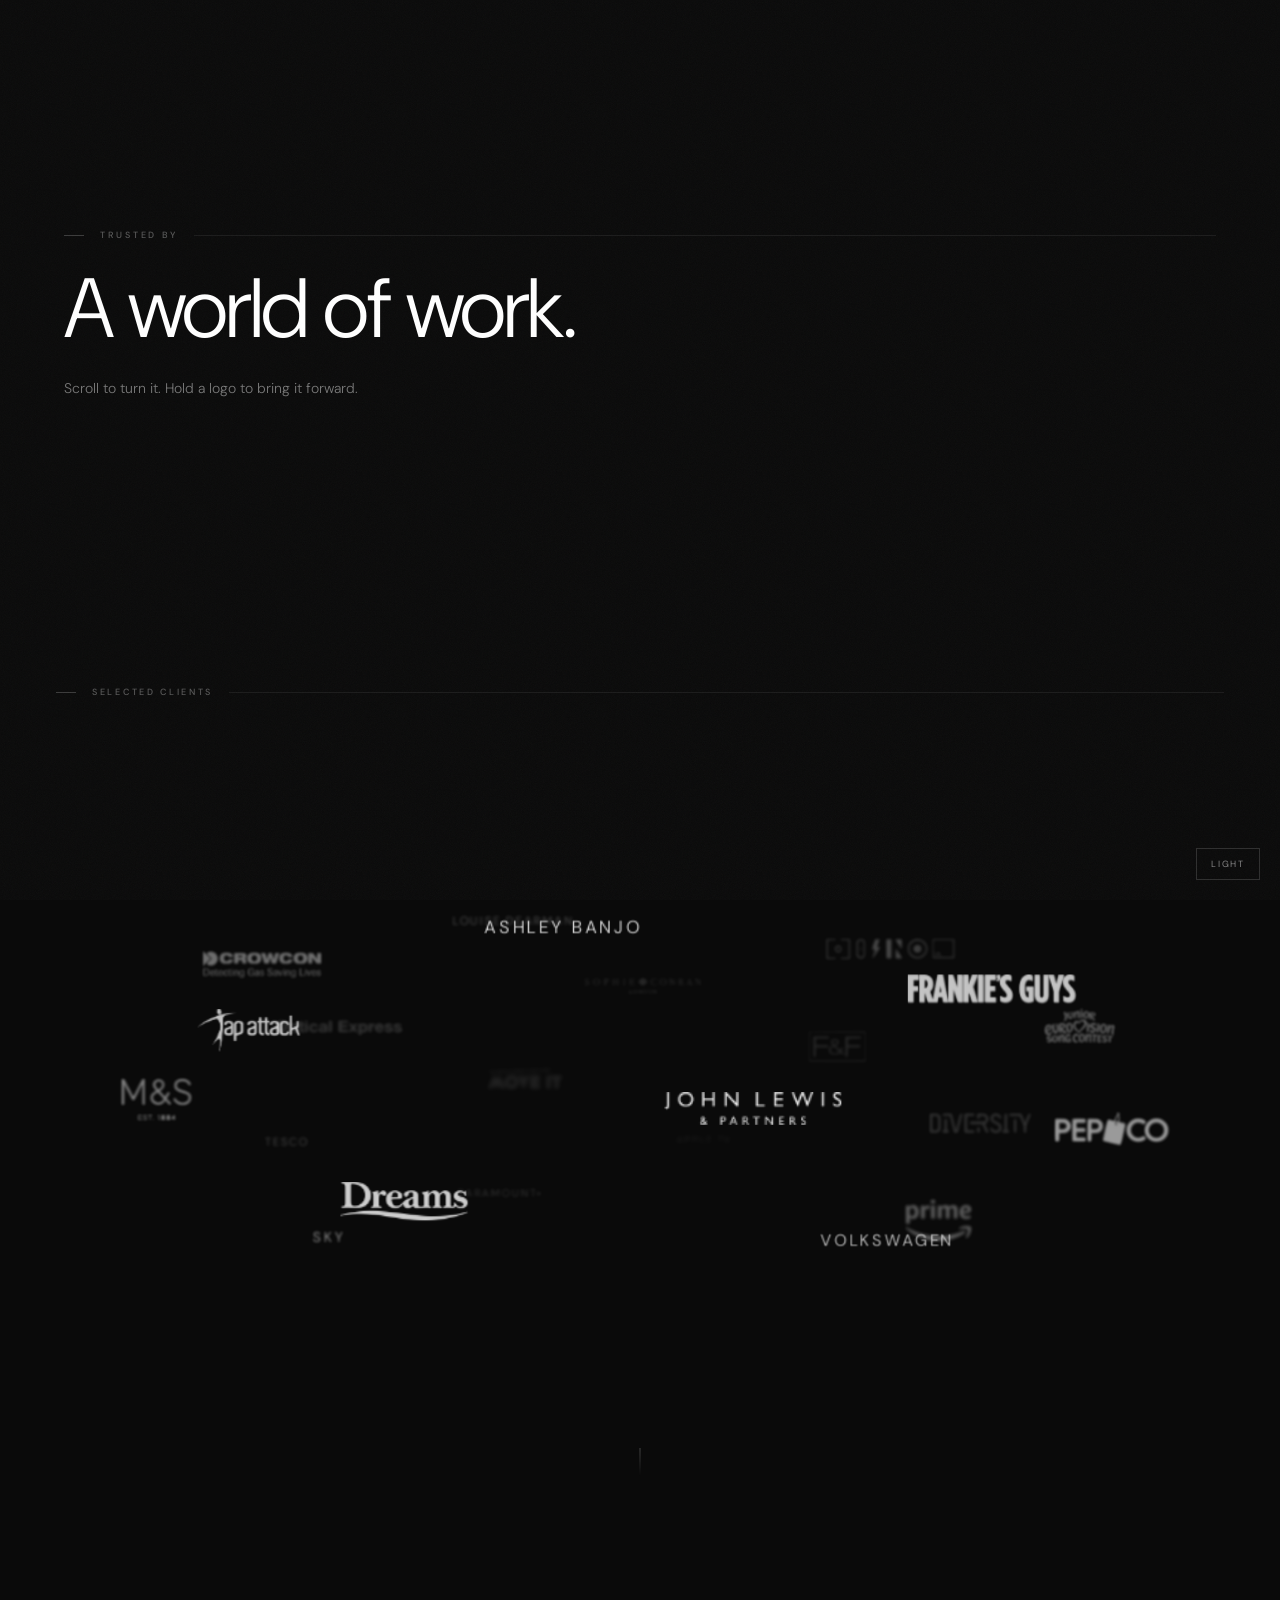
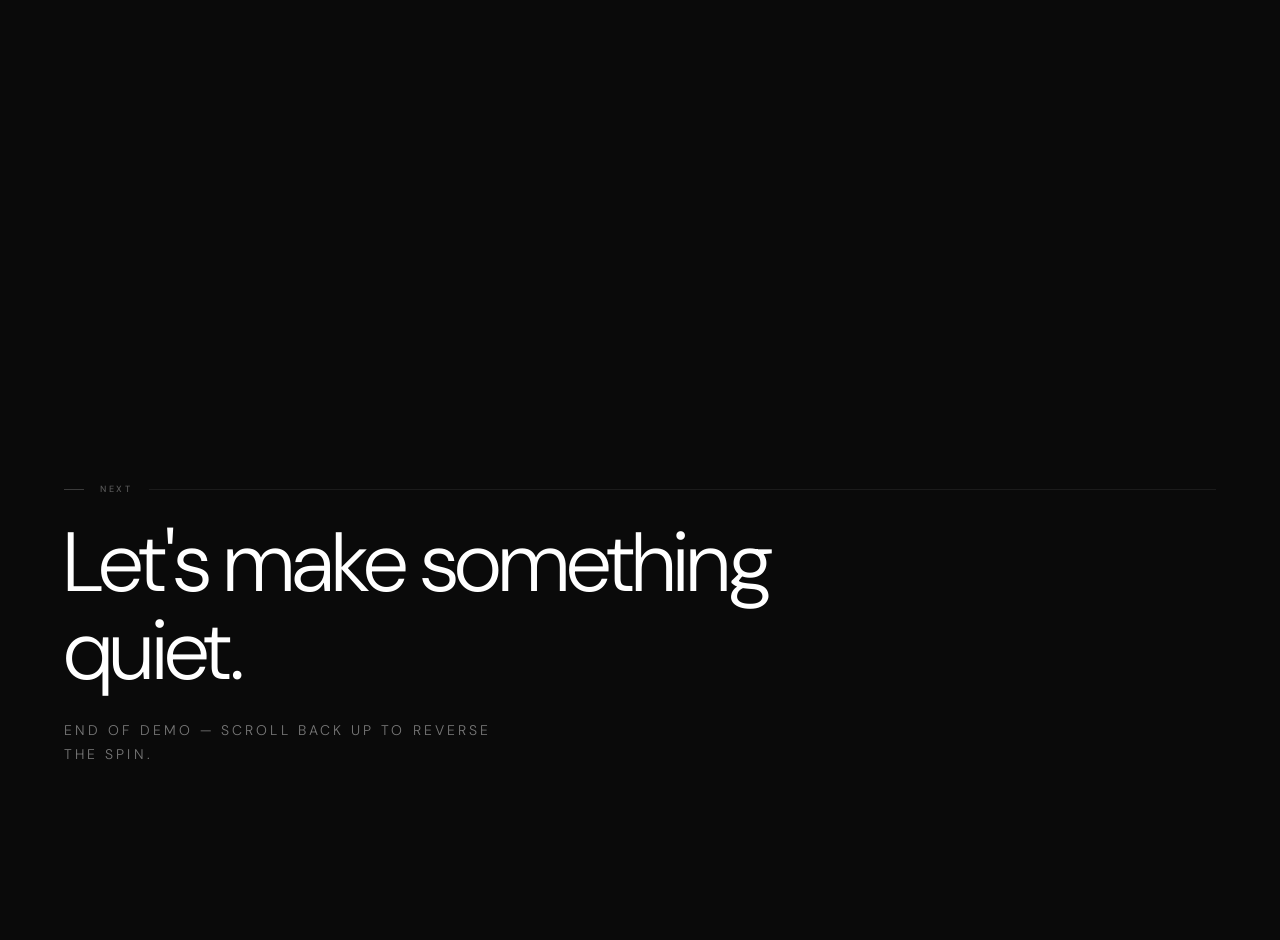
<file: logo-sphere.html>
<!DOCTYPE html>
<html lang="en" data-theme="dark">
<head>
<meta charset="UTF-8" />
<meta name="viewport" content="width=device-width, initial-scale=1.0" />
<meta name="robots" content="noindex, nofollow" />
<title>Quiet Media — Logo Sphere</title>
<link rel="preconnect" href="https://fonts.googleapis.com" />
<link rel="preconnect" href="https://fonts.gstatic.com" crossorigin />
<link href="https://fonts.googleapis.com/css2?family=DM+Sans:wght@300;400;500&display=swap" rel="stylesheet" />
<style>
  :root {
    --bg-primary: #0A0A0A;
    --fg-primary: #FFFFFF;
    --fg-rgb: 255, 255, 255;
    --qm-cream: #EDECE8;
    --font-sans: 'DM Sans', 'Helvetica Neue', Arial, sans-serif;
    --ease-out: cubic-bezier(0.16, 1, 0.3, 1);
  }
  html[data-theme="light"] {
    --bg-primary: #F5F4F2;
    --fg-primary: #0A0A0A;
    --fg-rgb: 10, 10, 10;
  }

  *, *::before, *::after { box-sizing: border-box; margin: 0; padding: 0; }
  html { -webkit-font-smoothing: antialiased; -moz-osx-font-smoothing: grayscale; }
  body {
    font-family: var(--font-sans);
    font-weight: 300;
    background: var(--bg-primary);
    color: var(--fg-primary);
    overflow-x: hidden;
  }

  /* film grain */
  body::after {
    content: '';
    position: fixed; inset: 0; z-index: 1000; pointer-events: none;
    background-image: url("data:image/svg+xml,%3Csvg viewBox='0 0 256 256' xmlns='http://www.w3.org/2000/svg'%3E%3Cfilter id='grain'%3E%3CfeTurbulence type='fractalNoise' baseFrequency='0.9' numOctaves='4' stitchTiles='stitch'/%3E%3C/filter%3E%3Crect width='100%25' height='100%25' filter='url(%23grain)' opacity='0.035'/%3E%3C/svg%3E");
    background-size: 200px;
  }

  .eyebrow {
    display: flex; align-items: center; gap: 16px;
    font-size: 9px; font-weight: 500; letter-spacing: 0.3em; text-transform: uppercase;
    color: rgba(var(--fg-rgb), 0.32);
  }
  .eyebrow::before { content: ''; width: 20px; height: 1px; background: rgba(var(--fg-rgb), 0.2); flex-shrink: 0; }
  .eyebrow::after { content: ''; flex: 1; height: 1px; background: rgba(var(--fg-rgb), 0.07); }

  /* ─── scroll scaffolding (demo page only) ─────────────────── */
  .spacer {
    min-height: 70vh;
    padding: clamp(24px, 5vw, 80px);
    display: flex; flex-direction: column; justify-content: center; gap: 24px;
  }
  .spacer h1 {
    font-weight: 300; letter-spacing: -0.02em; line-height: 1.05;
    font-size: clamp(38px, 7vw, 84px); max-width: 14ch;
  }
  .spacer p {
    font-size: 14px; line-height: 1.7; max-width: 46ch;
    color: rgba(var(--fg-rgb), 0.45);
  }
  .hint { font-size: 10px; letter-spacing: 0.22em; text-transform: uppercase; color: rgba(var(--fg-rgb), 0.28); }

  /* ─── the sphere section ──────────────────────────────────── */
  .sphere-section { height: 320vh; position: relative; }
  .sphere-sticky {
    position: sticky; top: 0;
    height: 100vh; width: 100%;
    display: flex; align-items: center; justify-content: center;
    overflow: hidden;
  }

  #stage {
    position: relative;
    width: 100%; height: 100%;
    cursor: default;
  }

  .node {
    position: absolute; top: 50%; left: 50%;
    transform-origin: center center;
    will-change: transform, opacity;
    pointer-events: none;   /* hover is hit-tested in JS, not by the DOM */
    -webkit-user-select: none; user-select: none;
  }
  .node img {
    display: block; width: auto; max-width: 150px;
    object-fit: contain;
    -webkit-user-drag: none;
  }
  .node span {
    display: block; white-space: nowrap;
    font-size: 13px; font-weight: 400; letter-spacing: 0.14em; text-transform: uppercase;
    color: var(--fg-primary);
  }

  /* readout */
  .readout {
    position: absolute; left: 50%; bottom: clamp(28px, 6vh, 56px);
    transform: translateX(-50%);
    text-align: center; pointer-events: none;
    display: flex; flex-direction: column; align-items: center; gap: 10px;
  }
  .readout .name {
    font-size: 11px; font-weight: 500; letter-spacing: 0.28em; text-transform: uppercase;
    color: rgba(var(--fg-rgb), 0.9);
    opacity: 0; transform: translateY(6px);
    transition: opacity 0.45s var(--ease-out), transform 0.45s var(--ease-out);
    min-height: 14px;
  }
  .readout .name.on { opacity: 1; transform: translateY(0); }
  .readout .rule { width: 1px; height: 28px; background: linear-gradient(to bottom, rgba(var(--fg-rgb),0.25), transparent); }

  .corner {
    position: absolute; top: clamp(24px, 5vw, 56px); left: clamp(24px, 5vw, 56px);
    right: clamp(24px, 5vw, 56px);
  }

  .theme-toggle {
    position: fixed; right: 20px; bottom: 20px; z-index: 1001;
    background: none; border: 1px solid rgba(var(--fg-rgb), 0.15);
    color: rgba(var(--fg-rgb), 0.5); font-family: var(--font-sans);
    font-size: 9px; letter-spacing: 0.2em; text-transform: uppercase;
    padding: 9px 14px; cursor: pointer; transition: all 0.3s var(--ease-out);
  }
  .theme-toggle:hover { color: var(--fg-primary); border-color: rgba(var(--fg-rgb), 0.4); }

  /* keep wide wordmarks inside the frame on narrower screens */
  @media (max-width: 1099px) {
    .node img { max-width: 120px; }
    .node span { font-size: 12px; }
  }
  @media (max-width: 699px) {
    .node img { max-width: 84px; }
    .node span { font-size: 10px; letter-spacing: 0.12em; }
  }

  @media (prefers-reduced-motion: reduce) {
    .readout .name { transition: none; }
  }
</style>
</head>
<body>

<section class="spacer">
  <div class="eyebrow">Trusted by</div>
  <h1>A world of work.</h1>
  <p>Scroll to turn it. Hold a logo to bring it forward.</p>
</section>

<section class="sphere-section">
  <div class="sphere-sticky">
    <div class="corner"><div class="eyebrow">Selected clients</div></div>
    <div id="stage"></div>
    <div class="readout">
      <div class="name" id="readout-name"></div>
      <div class="rule"></div>
    </div>
  </div>
</section>

<section class="spacer">
  <div class="eyebrow">Next</div>
  <h1>Let's make something quiet.</h1>
  <p class="hint">End of demo — scroll back up to reverse the spin.</p>
</section>

<button class="theme-toggle" id="themeToggle">Light</button>

<script>
(function () {
  'use strict';

  // ─── Client list ────────────────────────────────────────────
  // type 'url'  → local trimmed PNG in assets/logos/
  // type 'icon' → simpleicons CDN (rendered white, then tinted by filter)
  // type 'text' → wordmark set in DM Sans
  var ITEMS = [
    { type: 'icon', slug: 'paramountplus', name: 'Paramount+',  h: 46 },
    { type: 'url',  url: 'assets/logos/Amazon%20Prime.png', name: 'Amazon Prime', h: 42 },
    { type: 'icon', slug: 'sky',           name: 'Sky',          h: 42 },
    { type: 'icon', slug: 'appletv',       name: 'Apple TV',     h: 40 },
    { type: 'icon', slug: 'volkswagen',    name: 'Volkswagen',   h: 44 },
    { type: 'icon', slug: 'tesco',         name: 'Tesco',        h: 52 },
    { type: 'url',  url: 'assets/logos/Diversity.png',       name: 'Diversity',       h: 22 },
    { type: 'url',  url: 'assets/logos/Dreams.png',          name: 'Dreams',          h: 28 },
    { type: 'url',  url: 'assets/logos/MOVE%20IT.png',       name: 'Move It',         h: 28 },
    { type: 'url',  url: 'assets/logos/Pep%26Co.png',        name: 'Pep & Co',        h: 28 },
    { type: 'url',  url: 'assets/logos/M%26S.png',           name: 'M&S',             h: 38 },
    { type: 'url',  url: 'assets/logos/F%26F.png',           name: 'F&F',             h: 38 },
    { type: 'url',  url: 'assets/logos/John%20Lewis.png',    name: 'John Lewis',      h: 22 },
    { type: 'url',  url: 'assets/logos/Optical%20Express.png', name: 'Optical Express', h: 20 },
    { type: 'url',  url: 'assets/logos/Junior%20Eurovision.png', name: 'Junior Eurovision', h: 34 },
    { type: 'url',  url: 'assets/logos/Tap%20Attack.png',    name: 'Tap Attack',      h: 32 },
    { type: 'url',  url: 'assets/logos/Sophie%20Conran.png', name: 'Sophie Conran',   h: 20 },
    { type: 'url',  url: 'assets/logos/Frankies%20Guys.png', name: "Frankie's Guys",  h: 22 },
    { type: 'url',  url: 'assets/logos/Crowcon.png',         name: 'Crowcon',         h: 26 },
    { type: 'url',  url: 'assets/logos/International%20Collective.png', name: 'International Collective', h: 22 },
    { type: 'text', name: 'Ashley Banjo' },
    { type: 'text', name: 'Louise Dearman' }
  ];

  // ─── Tunables ───────────────────────────────────────────────
  var CFG = {
    scrollToRadians: 0.0026,  // how much spin per pixel scrolled
    idleDrift:       0.0011,  // constant slow rotation (radians/frame)
    ease:            0.075,   // rotation inertia — lower = heavier
    tilt:            -0.22,   // axis tilt in radians (the "middle axis" lean)
    focal:           3.0,     // perspective depth, in sphere-radii
    flatten:         0.46,    // vertical squash — 1 = true sphere, lower = tighter band
    spread:          1.10,    // horizontal stretch — >1 widens the band
    poleInset:       0.86,    // keeps logos off the poles, where orbit radius is 0
    hitPad:          12,      // px of slop around each logo's hit box
    hitPadHeld:      26,      // larger slop once held (stops hover flicker)
    popDistance:     0.30,    // how far a held logo lifts toward the viewer (in radii)
    popScale:        1.12,    // extra scale on a held logo
    popEase:         0.12,    // how snappy the pop in/out is
    backOpacity:     0.09,    // opacity of the furthest logos
    frontOpacity:    0.92,    // opacity of the nearest logos
    dimOthers:       0.55,    // opacity multiplier for non-held logos while holding
    othersBlur:      0.9,     // px of extra blur on non-held logos while holding
    maxBlur:         2.6      // px of blur on the back of the sphere
  };

  var reduceMotion = window.matchMedia('(prefers-reduced-motion: reduce)').matches;

  var stage    = document.getElementById('stage');
  var readout  = document.getElementById('readout-name');
  var section  = document.querySelector('.sphere-section');

  // ─── Build nodes + Fibonacci sphere distribution ────────────
  var N = ITEMS.length;
  var GOLDEN = Math.PI * (3 - Math.sqrt(5));
  var nodes = [];

  for (var i = 0; i < N; i++) {
    var item = ITEMS[i];

    // Even point distribution over the sphere.
    // The (i + 0.5)/N offset plus poleInset keeps points out of the polar caps —
    // a logo sitting exactly on the axis has zero orbit radius and never moves.
    var y = (1 - ((i + 0.5) / N) * 2) * CFG.poleInset;
    var r = Math.sqrt(Math.max(0, 1 - y * y));
    var theta = GOLDEN * i;

    var el = document.createElement('div');
    el.className = 'node';

    if (item.type === 'text') {
      var span = document.createElement('span');
      span.textContent = item.name;
      el.appendChild(span);
    } else {
      var img = document.createElement('img');
      img.src = item.type === 'icon'
        ? 'https://cdn.simpleicons.org/' + item.slug + '/ffffff'
        : item.url;
      img.alt = item.name;
      img.loading = 'eager';
      img.decoding = 'async';
      img.style.height = (item.h || 30) + 'px';
      // Flatten every logo to a single colour so the sphere reads as one object
      img.style.filter = 'brightness(0) invert(1)';
      img.onerror = (function (node, name) {
        return function () {
          node.innerHTML = '';
          var s = document.createElement('span');
          s.textContent = name;
          node.appendChild(s);
          measureNodes();
        };
      })(el, item.name);
      img.onload = function () { measureNodes(); };
      el.appendChild(img);
    }

    stage.appendChild(el);

    nodes.push({
      el: el,
      // unit-sphere position
      name: item.name,
      bx: Math.cos(theta) * r,
      by: y,
      bz: Math.sin(theta) * r,
      pop: 0,        // current pop amount 0→1
      popTarget: 0,
      hw: 40, hh: 16,   // half-size of the element, cached (see measureNodes)
      sx: 0, sy: 0, sc: 1, depth: 0
    });
  }

  // ─── Hover: manual hit-testing ──────────────────────────────
  // Doing this by hand rather than with :hover / pointerenter avoids the
  // flicker you get when a logo drifts out from under a stationary cursor,
  // or when the pop-scale resizes the element under the pointer.
  var held = null;
  var pointer = null;   // {x, y} relative to the centre of the stage

  function setHeld(n) {
    if (held === n) return;
    if (held) held.popTarget = 0;
    held = n;
    if (n) {
      n.popTarget = 1;
      readout.textContent = n.name;
      readout.classList.add('on');
    } else {
      readout.classList.remove('on');
    }
  }

  stage.addEventListener('pointermove', function (e) {
    var rect = stage.getBoundingClientRect();
    pointer = { x: e.clientX - rect.left - rect.width / 2,
                y: e.clientY - rect.top - rect.height / 2 };
  });
  stage.addEventListener('pointerleave', function () { pointer = null; setHeld(null); });

  function hitTest() {
    if (!pointer) { setHeld(null); return; }
    var best = null;
    for (var i = 0; i < nodes.length; i++) {
      var n = nodes[i];
      if (n.depth < 0.5 && n.pop < 0.1) continue;          // back half is untouchable
      var pad = (n === held) ? CFG.hitPadHeld : CFG.hitPad; // hysteresis
      if (Math.abs(pointer.x - n.sx) <= n.hw * n.sc + pad &&
          Math.abs(pointer.y - n.sy) <= n.hh * n.sc + pad) {
        if (!best || n.depth > best.depth) best = n;        // frontmost wins
      }
    }
    setHeld(best);
  }

  function measureNodes() {
    for (var i = 0; i < nodes.length; i++) {
      var n = nodes[i];
      if (n.el.offsetWidth) { n.hw = n.el.offsetWidth / 2; n.hh = n.el.offsetHeight / 2; }
    }
  }

  // ─── Rotation state ─────────────────────────────────────────
  var rotTarget = 0;
  var rotCurrent = 0;
  var lastScroll = window.scrollY;

  window.addEventListener('scroll', function () {
    var y = window.scrollY;
    rotTarget += (y - lastScroll) * CFG.scrollToRadians;
    lastScroll = y;
  }, { passive: true });

  // ─── Layout / sizing ────────────────────────────────────────
  var W = 0, H = 0, R = 0, focal = 0;
  function measure() {
    var rect = stage.getBoundingClientRect();
    W = rect.width;
    H = rect.height;
    // Because the sphere is squashed vertically it can afford a bigger radius —
    // width becomes the limiting dimension, not height.
    R = Math.min(
      (W * (W < 700 ? 0.26 : W < 1100 ? 0.30 : 0.36)) / CFG.spread,
      (H * 0.34) / CFG.flatten
    );
    focal = R * CFG.focal;
    measureNodes();
  }
  measure();
  window.addEventListener('resize', measure);

  // ─── Render loop ────────────────────────────────────────────
  var sinTilt = Math.sin(CFG.tilt), cosTilt = Math.cos(CFG.tilt);

  function frame() {
    // Freeze the spin while a logo is held, otherwise drift + follow scroll
    // While a logo is held the target is frozen, so the spin decelerates to a
    // stop instead of stopping dead — and the logo stays put under the cursor.
    if (!held && !reduceMotion) rotTarget += CFG.idleDrift;
    rotCurrent += (rotTarget - rotCurrent) * CFG.ease;

    var sinA = Math.sin(rotCurrent), cosA = Math.cos(rotCurrent);

    for (var i = 0; i < nodes.length; i++) {
      var n = nodes[i];

      // spin about Y
      var x1 =  n.bx * cosA + n.bz * sinA;
      var y1 =  n.by;
      var z1 = -n.bx * sinA + n.bz * cosA;

      // tilt the axis
      var x2 = x1;
      var y2 = y1 * cosTilt - z1 * sinTilt;
      var z2 = y1 * sinTilt + z1 * cosTilt;

      // ease the pop
      n.pop += (n.popTarget - n.pop) * CFG.popEase;
      if (n.pop < 0.001) n.pop = 0;

      var px = x2 * R * CFG.spread;    // horizontal stretch
      var py = y2 * R * CFG.flatten;   // vertical-only squash → wide band, not a ball
      var pz = z2 * R + n.pop * CFG.popDistance * R;

      // perspective projection
      var persp = focal / Math.max(focal - pz, focal * 0.18);
      var sx = px * persp;
      var sy = py * persp;

      // depth 0 (back) → 1 (front), before pop
      var t = (z2 + 1) / 2;
      var depthOpacity = CFG.backOpacity + (CFG.frontOpacity - CFG.backOpacity) * Math.pow(t, 1.5);

      // dim everything else while a logo is held
      var opacity = depthOpacity;
      if (held) {
        opacity = n === held
          ? Math.max(depthOpacity, 1)
          : depthOpacity * CFG.dimOthers;
      }
      opacity += n.pop * (1 - opacity);

      var scale = persp * (1 + n.pop * (CFG.popScale - 1));
      var blur  = (1 - t) * CFG.maxBlur * (1 - n.pop);
      // everything except the held logo softens a touch — quieter than dimming hard
      if (held && n !== held) blur += CFG.othersBlur;

      // cache for hit-testing
      n.sx = sx; n.sy = sy; n.sc = scale; n.depth = t;

      n.el.style.transform =
        'translate3d(' + sx.toFixed(2) + 'px,' + sy.toFixed(2) + 'px,0) ' +
        'translate(-50%,-50%) scale(' + scale.toFixed(3) + ')';
      n.el.style.opacity = opacity.toFixed(3);
      n.el.style.filter = blur > 0.06 ? 'blur(' + blur.toFixed(2) + 'px)' : 'none';
      n.el.style.zIndex = String(Math.round((pz / R + 2) * 500));
    }

    hitTest();
    requestAnimationFrame(frame);
  }
  requestAnimationFrame(frame);

  // ─── Theme toggle (proves it works on both backgrounds) ─────
  var toggle = document.getElementById('themeToggle');
  toggle.addEventListener('click', function () {
    var light = document.documentElement.getAttribute('data-theme') === 'light';
    document.documentElement.setAttribute('data-theme', light ? 'dark' : 'light');
    toggle.textContent = light ? 'Light' : 'Dark';
    var f = light ? 'brightness(0) invert(1)' : 'brightness(0)';
    var imgs = stage.querySelectorAll('img');
    for (var i = 0; i < imgs.length; i++) imgs[i].style.filter = f;
  });
})();
</script>
</body>
</html>
</file>
